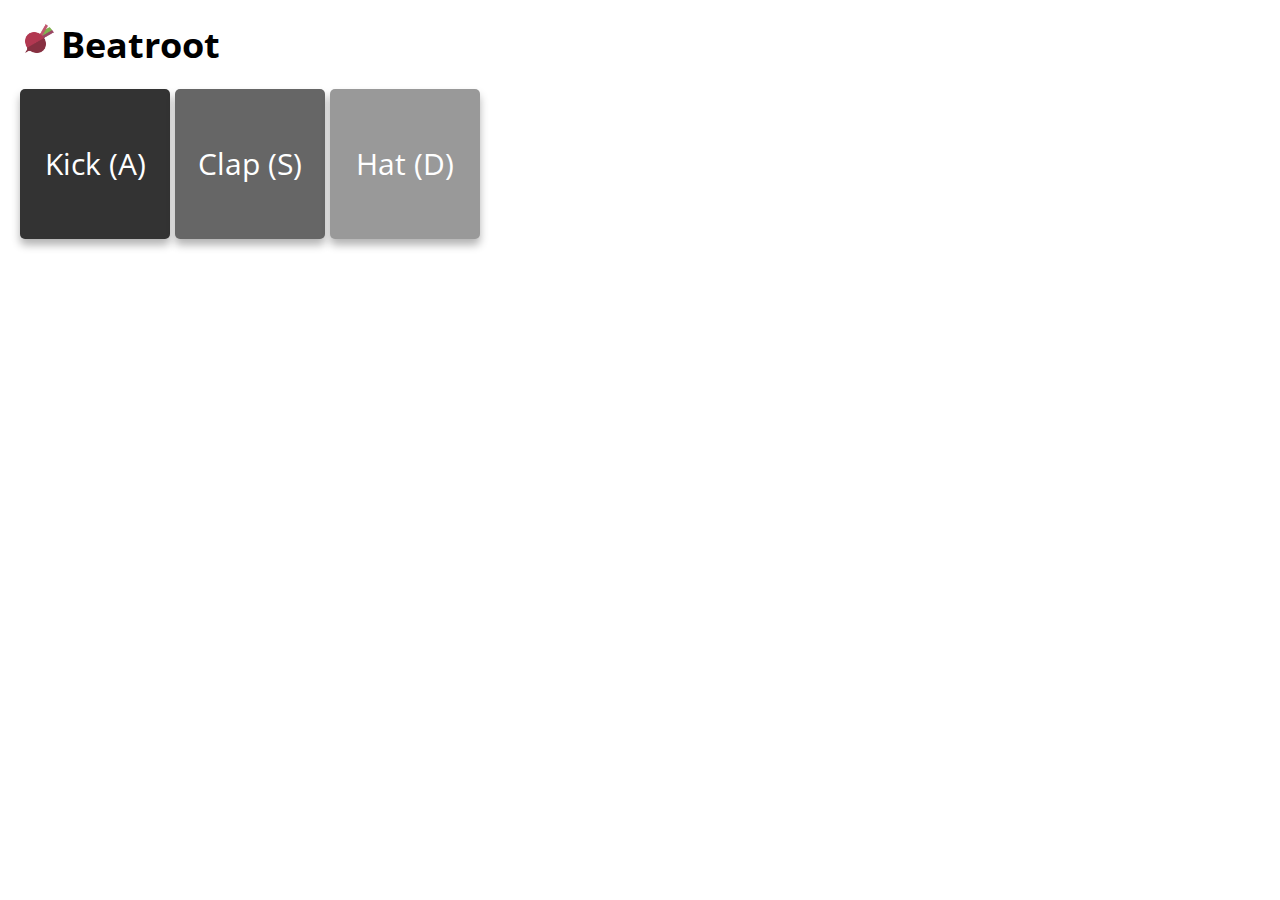
<file: playgrounds/beatroot/index.html>
<!DOCTYPE html>
<html>
<head>
  <meta charset="utf-8">
  <link rel="stylesheet" href="../../assets/styles/main.css">
  <script src="../../assets/scripts/jquery-2.2.3.min.js"></script>
</head>
<body>
  <div class="samples"></div>
  <div class="container">
    <img class="beatroot" src="../../assets/images/beatroot.jpg">
    <h1 class="brand">Beatroot</h1>
    <div class="pads"></div>
  </div>
  <script src="../../assets/scripts/beatroot/pad.js"></script>
  <script src="../../assets/scripts/beatroot/beatroot.js"></script>
  <script src="../../assets/scripts/beatroot/event_listener.js"></script>
</body>
</html>
</file>
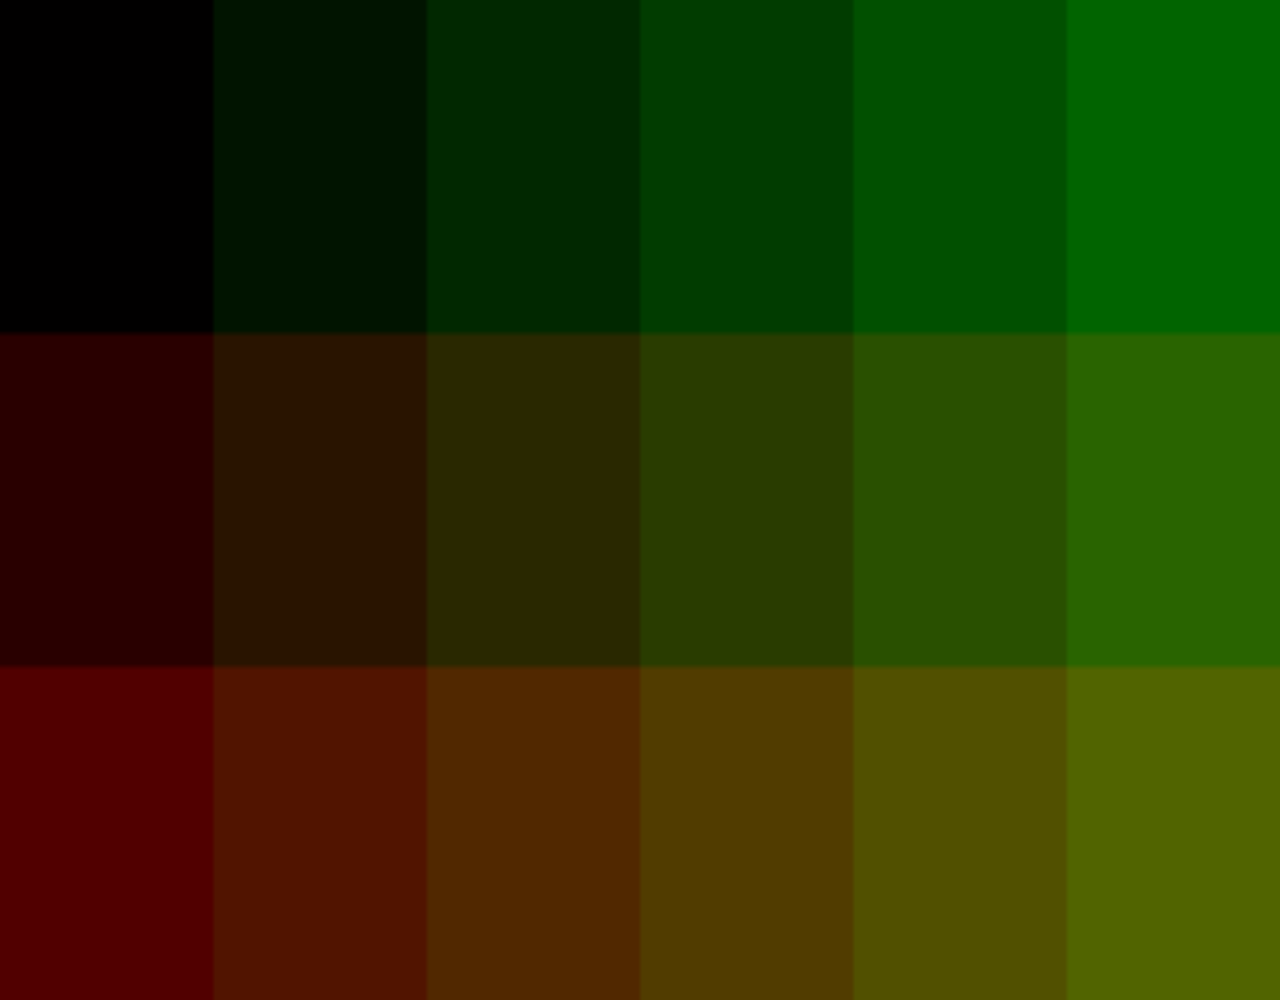
<file: playgrounds/canvas/index.html>
<!DOCTYPE html>
<html>
<head>
  <meta charset="utf-8">
  <link rel="stylesheet" href="../../assets/styles/main.css">
</head>
<body onload="draw();">
  <canvas id="js-canvas" style='width: 100%; height: 1000px;'></canvas>
  <script src="../../assets/scripts/canvas/canvas.js"></script>
</body>
</html>
</file>
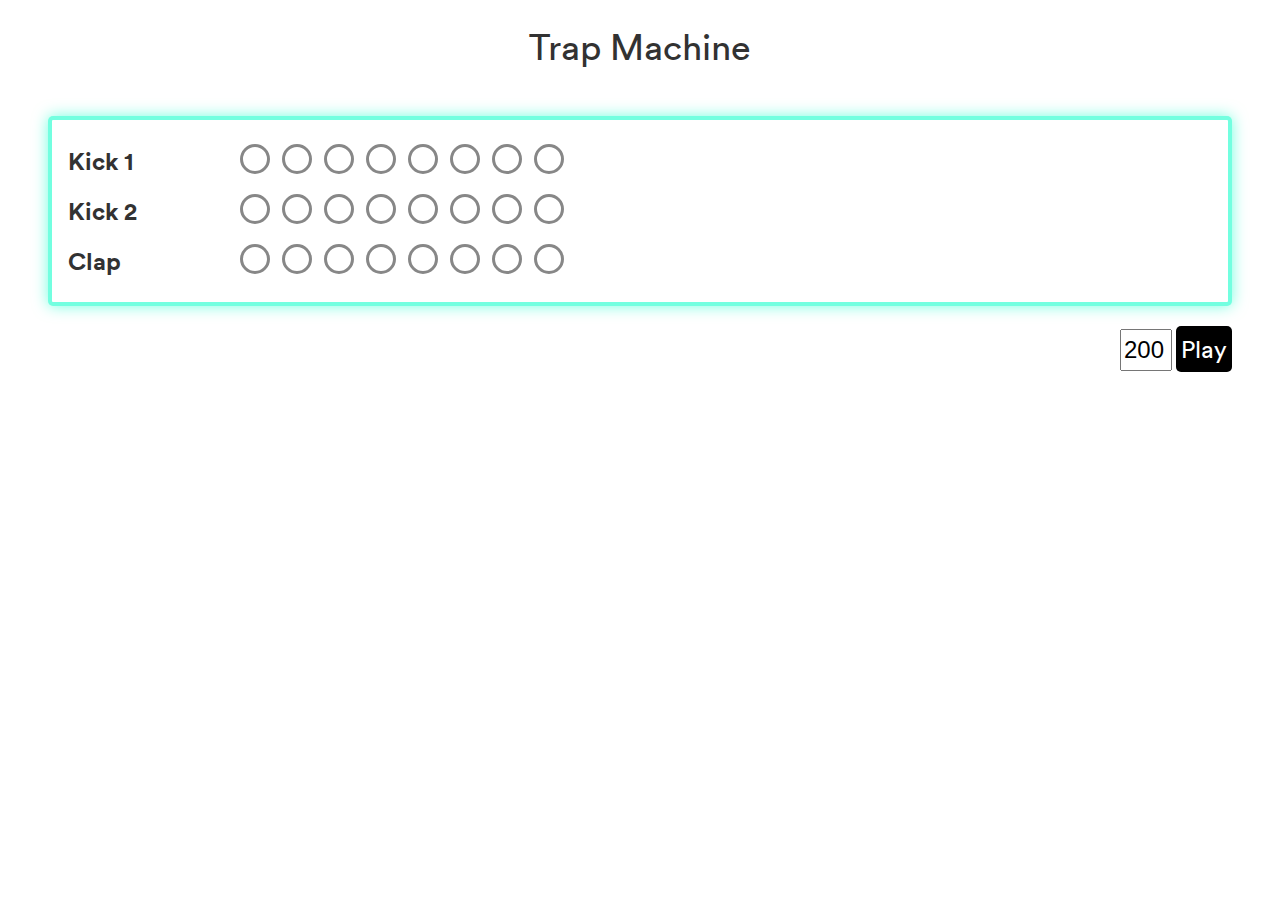
<file: playgrounds/sequencer/index.html>
<!DOCTYPE html>
<html>
<head>
  <meta charset="utf-8">
  <script src="../../assets/scripts/jquery-2.2.3.min.js"></script>
  <link rel="stylesheet" href="../../assets/styles/sequencer.css">
</head>
<body>
  <header>
    <div class="header__logo">Trap Machine</div>
  </header>
  <div class="container">
    <div class="sequencer">
      <div class="sequencer__track kick1" data-sample-id="kick1">
        <div class="sequencer__track-name">Kick 1</div>
        <div class="sequencer__track-steps">
          <div class="sequencer__track-step"></div>
          <div class="sequencer__track-step"></div>
          <div class="sequencer__track-step"></div>
          <div class="sequencer__track-step"></div>
          <div class="sequencer__track-step"></div>
          <div class="sequencer__track-step"></div>
          <div class="sequencer__track-step"></div>
          <div class="sequencer__track-step"></div>
        </div>
      </div>

      <div class="sequencer__track kick2" data-sample-id="kick2">
          <div class="sequencer__track-name">Kick 2</div>
          <div class="sequencer__track-steps">
            <div class="sequencer__track-step"></div>
            <div class="sequencer__track-step"></div>
            <div class="sequencer__track-step"></div>
            <div class="sequencer__track-step"></div>
            <div class="sequencer__track-step"></div>
            <div class="sequencer__track-step"></div>
            <div class="sequencer__track-step"></div>
            <div class="sequencer__track-step"></div>
          </div>
        </div>

      <div class="sequencer__track clap" data-sample-id="clap">
        <div class="sequencer__track-name">Clap</div>
        <div class="sequencer__track-steps">
          <div class="sequencer__track-step"></div>
          <div class="sequencer__track-step"></div>
          <div class="sequencer__track-step"></div>
          <div class="sequencer__track-step"></div>
          <div class="sequencer__track-step"></div>
          <div class="sequencer__track-step"></div>
          <div class="sequencer__track-step"></div>
          <div class="sequencer__track-step"></div>
        </div>
      </div>
    </div>

    <div class="controls">
      <input id="bpm" placeholder="BPM" value="200">
      <a href="#" id="play" class="btn">Play</a>
    </div>
  </div>

  <script src="../../assets/scripts/sequencer/index.js"></script>

  <audio id="kick1" preload="true" src="../../assets/samples/kick_trap_1.wav"></audio>
  <audio id="kick2" preload="true" src="../../assets/samples/kick_trap_2.wav"></audio>
  <audio id="clap" preload="true" src="../../assets/samples/clap_trap.wav"></audio>
</body>
</html>
</file>
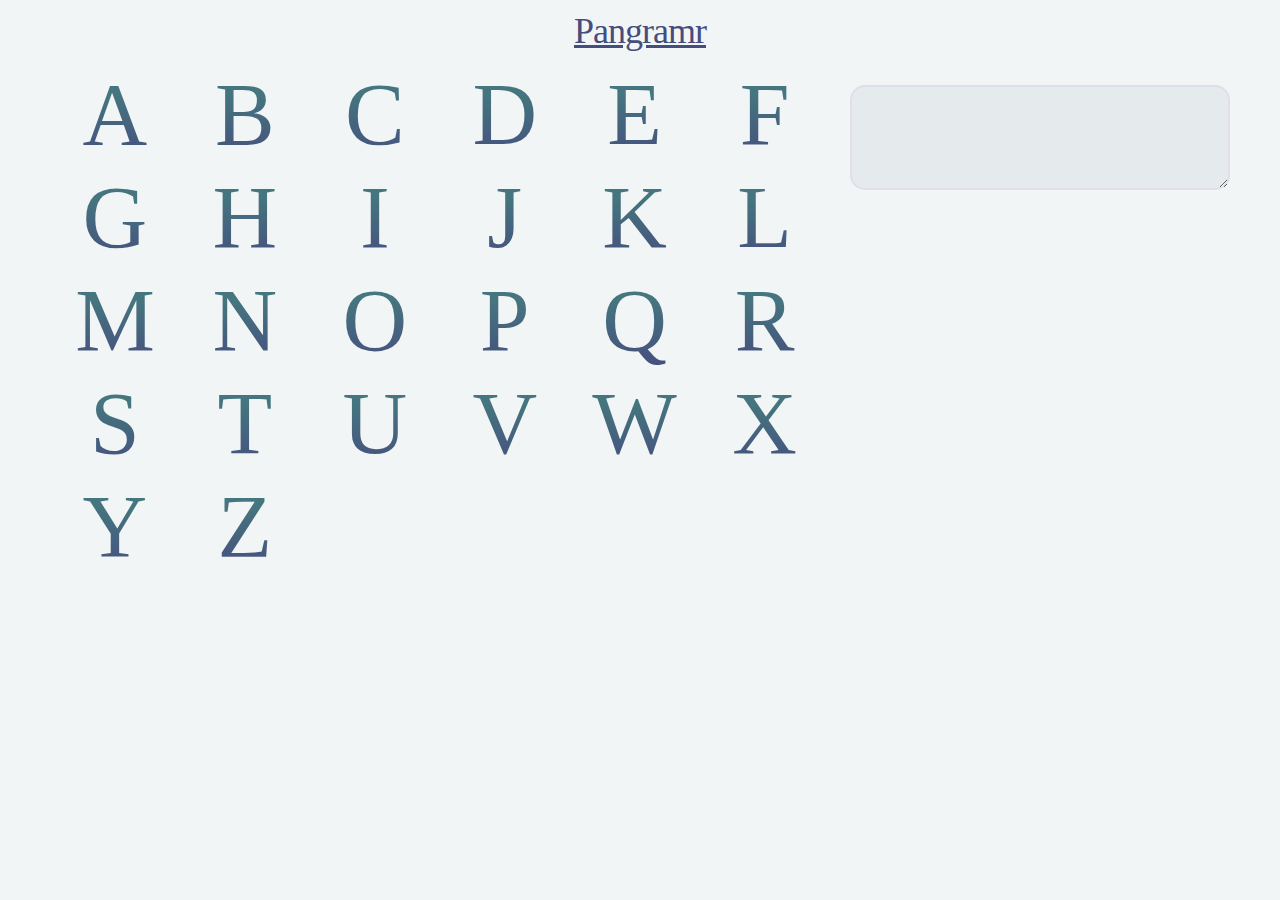
<file: react/pangramr/index.html>
<!DOCTYPE html><html lang="en"><head><meta charset="utf-8"><meta name="viewport" content="width=device-width,initial-scale=1,shrink-to-fit=no"><meta name="theme-color" content="#000000"><link rel="manifest" href="/react/pangramr/manifest.json"><link rel="shortcut icon" href="/react/pangramr/favicon.ico"><title>React App</title><link href="/react/pangramr/static/css/main.0bdc0fd1.css" rel="stylesheet"></head><body><noscript>You need to enable JavaScript to run this app.</noscript><div id="root"></div><script type="text/javascript" src="/react/pangramr/static/js/main.6d45cfad.js"></script></body></html>
</file>
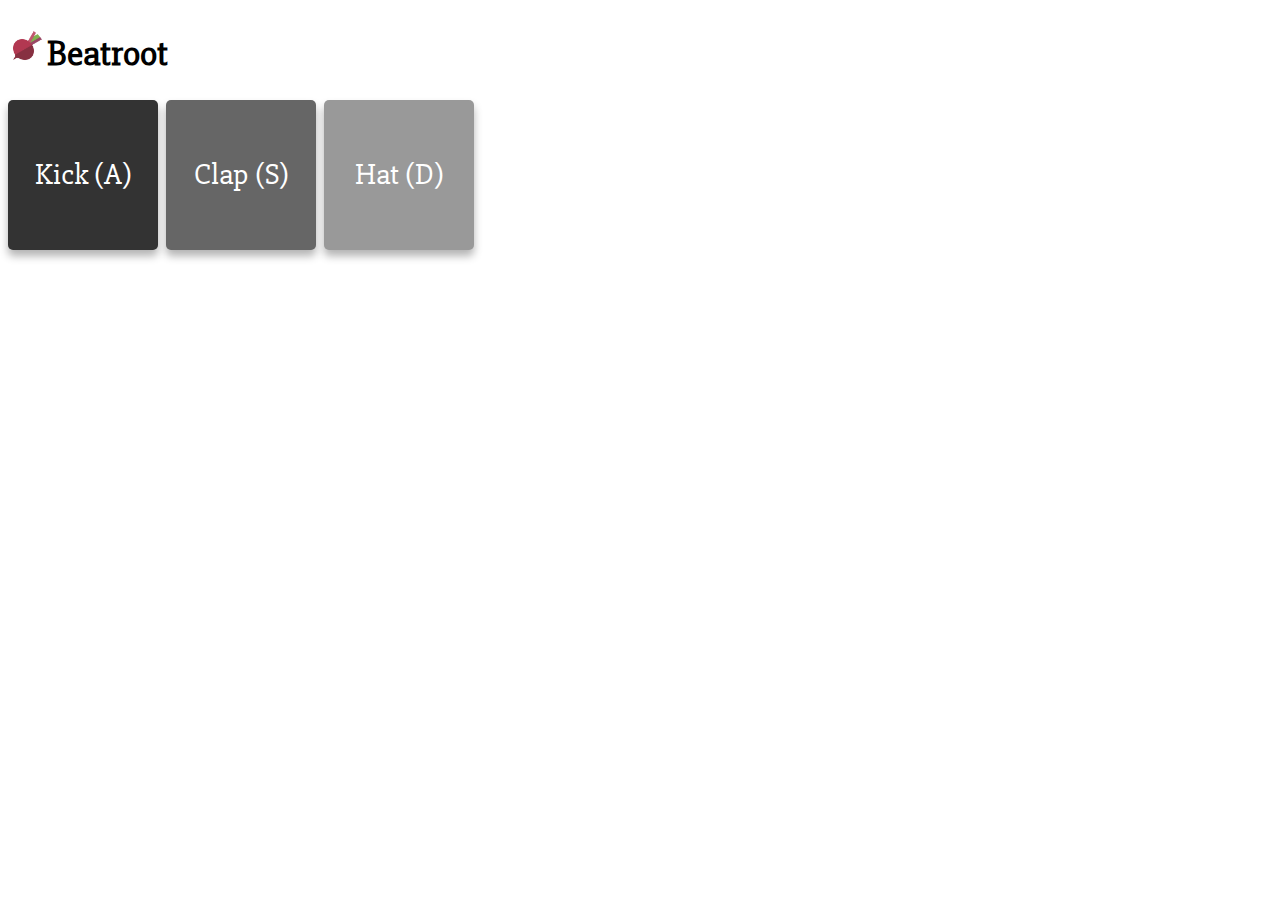
<file: playgrounds/beatroot/beatroot.html>
<!DOCTYPE html>
<html>
<head>
  <meta charset="utf-8">
  <link rel="stylesheet" href="../../assets/styles/styles.css">
  <script src="../../assets/scripts/jquery-2.2.3.min.js"></script>
</head>
<body>
  <audio id="kick" preload="auto" src="../../assets/samples/kick.mp3"></audio>
  <audio id="clap" preload="auto" src="../../assets/samples/clap.mp3"></audio>
  <audio id="hat" preload="auto" src="../../assets/samples/hat.mp3"></audio>
  <div class="container">
    <img class="beatroot" src="../../assets/images/beatroot.jpg">
    <h1 class="brand">Beatroot</h1>
    <div class="samples">
      <span class="sample kick">Kick (A)</span>
      <span class="sample clap">Clap (S)</span>
      <span class="sample hat">Hat (D)</span>
    </div>
  </div>
  <script src="../../assets/scripts/beatroot.js"></script>
</body>
</html>
</file>
<file: assets/styles/main.css>
@import url('https://fonts.googleapis.com/css?family=Open+Sans');

html {
  margin: 0;
}

body {
  font-family: 'Open Sans', sans-serif;
  font-size: 18px;
  margin: 0;
}

header {
  padding: 20px;
}

.container {
  padding: 20px;
}

h1, h2, h3, h4 {
  margin: 0px;
}

a {
  color: #3366ff;
  text-decoration: none;
}

a:hover {
  text-decoration: underline;
}

.menu {
  margin-bottom: 30px;
}

.menu__content {
  margin: 0;
}

.menu__content li a {
  font-size: 22px;
  color: black;
}

.menu__content li a:hover {
  color: white;
  background: red;
  text-decoration: none;
}

a.back {
  color: black;
  text-decoration: none;
}
.container {
  width: 100%;
}

div.sample {
  display: inline-block;
  width: 150px;
  height: 150px;
  margin-right: 5px;
  line-height: 150px;
  text-align: center;
  font-size: 30px;
  color: white;
  border-radius: 5px;
  box-shadow: 0px 6px 8px rgba(0, 0, 0, 0.3);
  user-select: none;
}

div.kick {
  background-color: #333333;
}

div.clap {
  background-color: #666666;
}

div.hat {
  background-color: #999999;
}

img.beatroot {
  width: 36px;
  height: 36px;
}

.brand {
  display: inline-block;
  font-size: 36px;
  font-weight: bold;
  margin-bottom: 20px;
}

.header-brand {
  margin: 0px;
  color: white;
  text-decoration: none;
}

.content {
  margin-top: 90px;
}
</file>
<file: assets/styles/sequencer.css>
@font-face {
  font-family: 'Circular-Book';
  font-weight: normal;
  font-style: normal;
  src: url('../../assets/fonts/lineto-circular-pro-book.ttf');
}

@font-face {
  font-family: 'Circular-Bold';
  font-weight: normal;
  font-style: normal;
  src: url('../../assets/fonts/lineto-circular-pro-bold.ttf');
}

body {
  color: #323232;
  font-family: 'Circular-Book';
  padding: 24px 48px;
  margin: 0;
  user-select: none;
}

header {
  text-align: center;
  margin-bottom: 48px;
}

.header__logo {
  font-size: 36px;
}

.sequencer {
  background: #FFFFFF;
  border: 4px solid rgba(0,255,199,0.55);
  box-shadow: 0 0 15px 0 rgba(0,255,199,0.55);
  border-radius: 5px;
  margin-bottom: 20px;
  padding: 16px;
}

.sequencer__track {
  padding: 8px 0px;
}

.sequencer__track-name {
  font-family: 'Circular-Bold';
  font-size: 24px;
  display: inline-block;
  line-height: 34px;
  width: 160px;
}

.sequencer__track-steps {
  display: inline-block;
  vertical-align: bottom;
}

.sequencer__track-step {
  border: 3px solid #878787;
  border-radius: 50%;
  display: inline-block;
  height: 24px;
  margin-left: 8px;
  transition: all 0.2s ease;
  width: 24px;
}

.toogled {
  background: rgba(44,0,255,0.55);
  border: 3px solid rgba(44,0,255,0.55);
}

#bpm {
  font-size: 24px;
  height: 36px;
  width: 44px;
}

.btn {
  background: #000;
  border-radius: 5px;
  color: #FFF;
  display: inline-block;
  font-size: 24px;
  height: 36px;
  line-height: 36px;
  text-decoration: none;
  padding: 5px;
}

.controls {
  float: right;
}
</file>
<file: react/pangramr/static/css/main.0bdc0fd1.css>
@import url(https://fonts.googleapis.com/css?family=Bevan|Fredoka+One);*{-webkit-box-sizing:border-box;box-sizing:border-box}.col-1{width:8.33%}.col-2{width:16.66%}.col-3{width:25%}.col-4{width:33.33%}.col-5{width:41.66%}.col-6{width:50%}.col-7{width:58.33%}.col-8{width:66.66%}.col-9{width:75%}.col-10{width:83.33%}.col-11{width:91.66%}.col-12{width:100%}[class*=col-]{float:left;padding:0 10px}.row:after{content:"";clear:both;display:table}body{margin:0;padding:0 40px;background:rgba(27,85,107,.06)}header{text-align:center;padding:10px 0}.letter{background:-webkit-gradient(linear,left top,left bottom,color-stop(32%,#45757e),to(#454c7e));background:-webkit-linear-gradient(top,#45757e 32%,#454c7e);background:-o-linear-gradient(top,#45757e 32%,#454c7e 100%);background:linear-gradient(-180deg,#45757e 32%,#454c7e);font-size:7vw;-webkit-transition:all .3s ease-in-out;-o-transition:all ease-in-out .3s;transition:all .3s ease-in-out;-webkit-user-select:none;-moz-user-select:none;-ms-user-select:none;user-select:none;-webkit-background-clip:text;-webkit-text-fill-color:transparent}.letter--used{background:-webkit-linear-gradient(224deg,#3023ae,#c96dd8);background:-o-linear-gradient(224deg,#3023ae 0,#c96dd8 100%);background:linear-gradient(-134deg,#3023ae,#c96dd8);text-shadow:4px 4px 0 rgba(157,89,204,.67);-webkit-background-clip:text;-webkit-text-fill-color:transparent}.alphabet{font-family:Circular-Bold;text-align:center;text-transform:uppercase}textarea{background:rgba(27,85,106,.06);border:2px solid rgba(185,140,217,.13);border-radius:15px;color:#7a469f;font-family:Avenir-Light;font-size:24px;margin-top:23px;letter-spacing:0;padding:10px;width:100%}textarea:focus{outline:none}.header__logo{color:#454c7e;display:block;font-family:Avenir-BlackOblique;font-size:36px;letter-spacing:-1px;text-decoration:underline}.background__letter{color:rgba(185,140,217,.05);font-family:Circular-Bold;font-size:150vh;height:100%;left:15%;line-height:100vh;text-transform:uppercase;top:0;position:absolute;overflow:hidden;z-index:-1}
/*# sourceMappingURL=main.0bdc0fd1.css.map*/
</file>
<file: assets/styles/styles.css>
@import url(https://fonts.googleapis.com/css?family=Slabo+27px);

body {
  font-family: 'Slabo 27px', serif;
  font-size: 18px;
}

ul.menu {
  padding: 0px;
  list-style: none;
}

li.menu-item {
  display: inline-block;
  padding: 15px;
  font-size: 20px;
  background-color: white;
  border: 3px solid black;
  border-radius: 5px;
}

li.menu-item:hover {
  box-shadow: 0px 6px 8px rgba(0, 0, 0, 0.3);
}

a.menu-link {
  color: black;
  text-decoration: none;
}

a.back {
  color: black;
  text-decoration: none;
}
.container {
  width: 100%;
}

span.sample {
  display: inline-block;
  width: 150px;
  height: 150px;
  margin-right: 5px;
  line-height: 150px;
  text-align: center;
  font-size: 30px;
  color: white;
  border-radius: 5px;
  box-shadow: 0px 6px 8px rgba(0, 0, 0, 0.3);
}

span.kick {
  background-color: #333333;
}

span.clap {
  background-color: #666666;
}

span.hat {
  background-color: #999999;
}

img.beatroot {
  width: 36px;
  height: 36px;
}

.brand {
  display: inline-block;
  font-size: 36px;
  font-weight: bold;
}

.header-brand {
  margin: 0px;
  color: white;
  text-decoration: none;
}

header {
  position: fixed;
  top: 0;
  left: 0;
  height: 70px;
  width: 100%;
  padding-left: 10px;
  line-height: 70px;
  background-color: black;
}

.content {
  margin-top: 90px;
}
</file>
